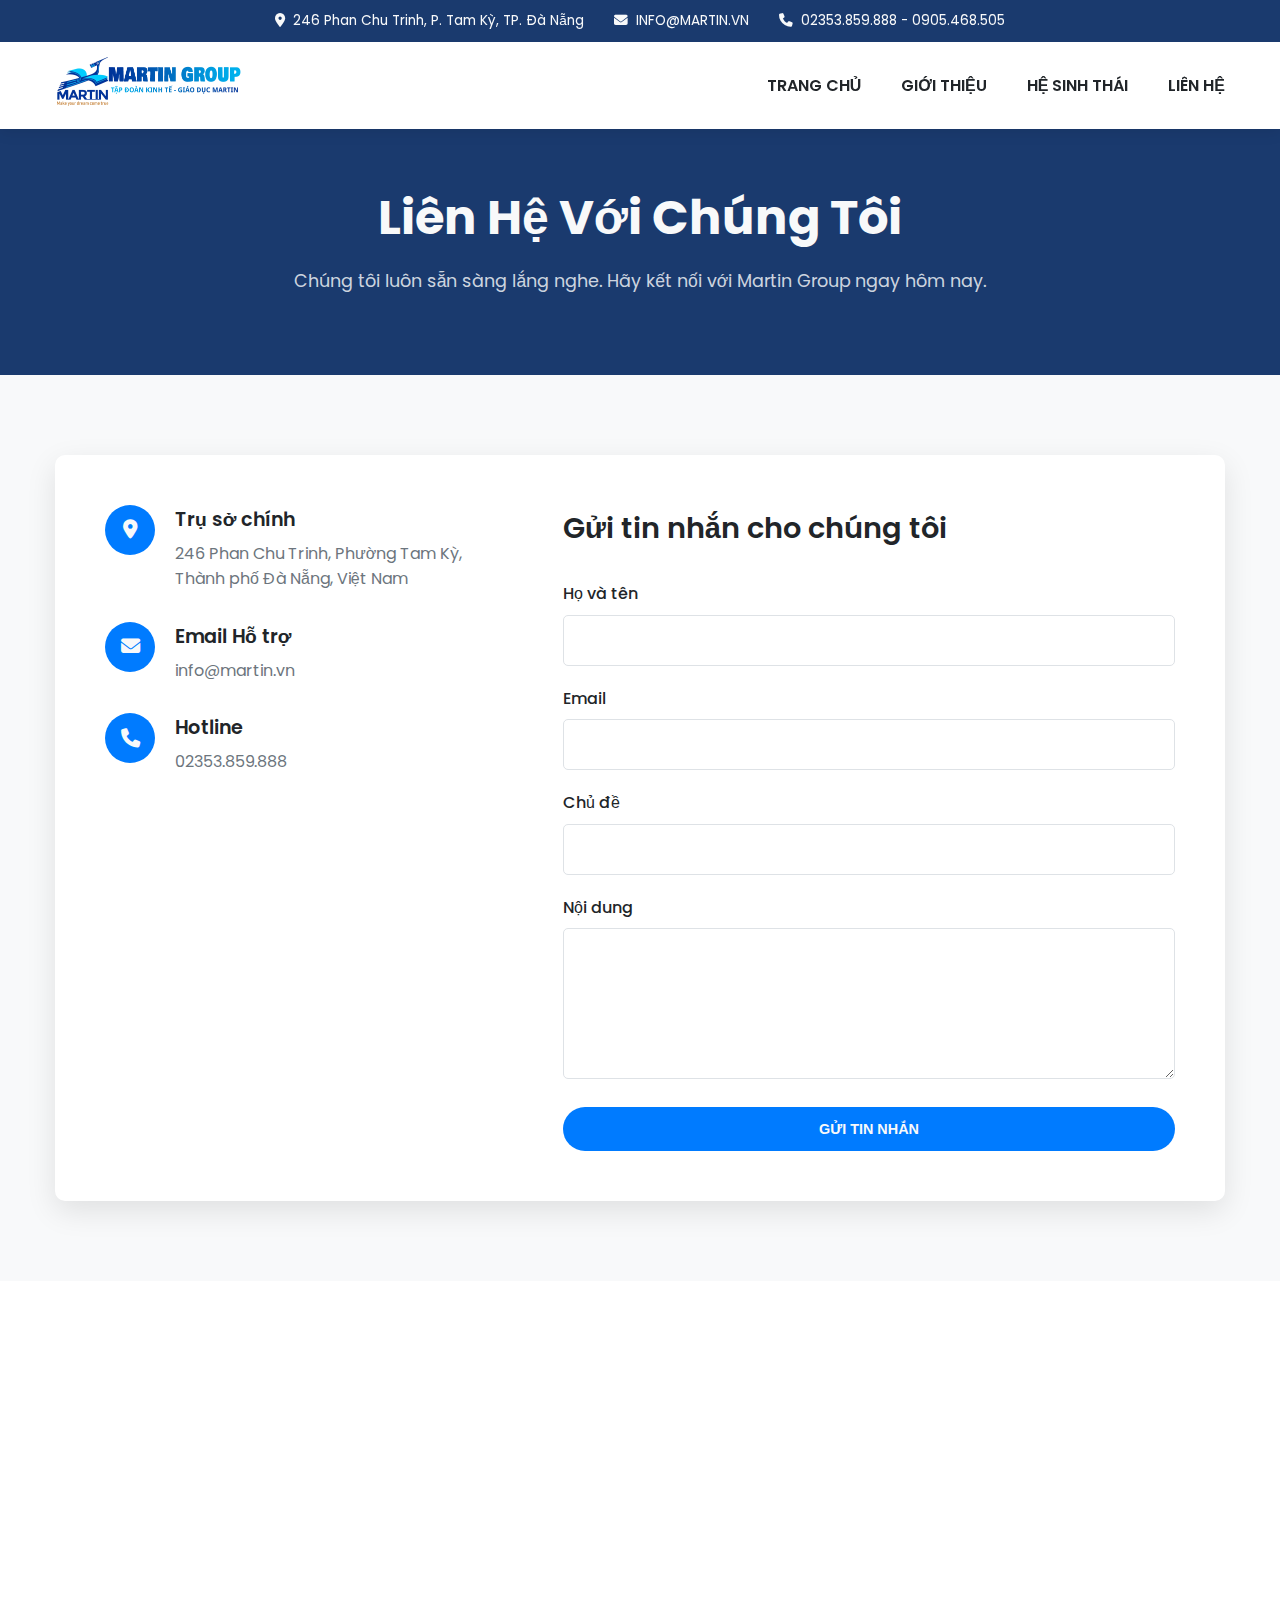
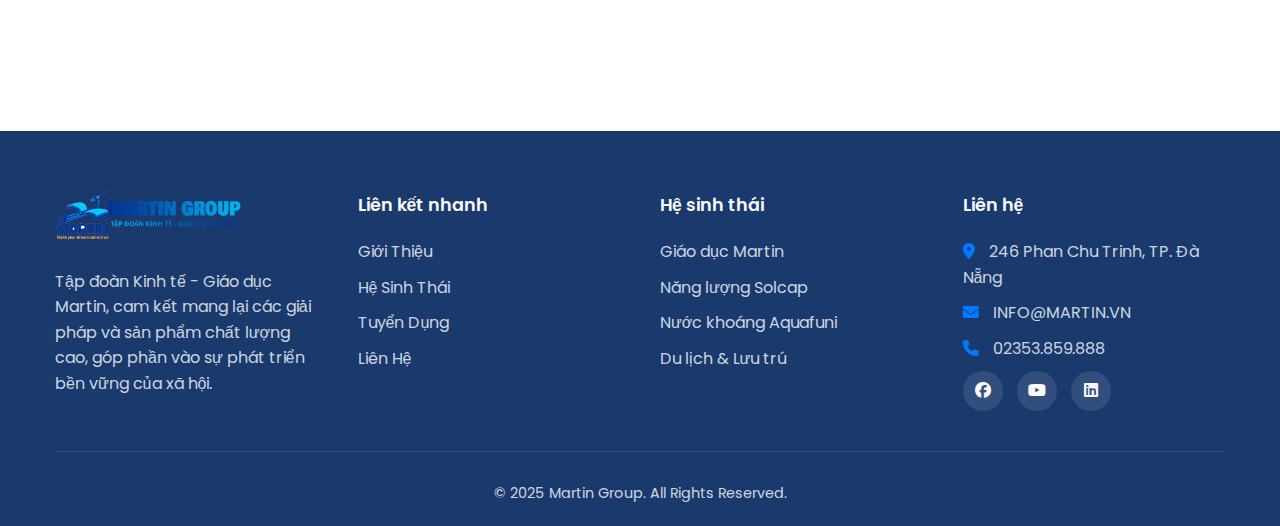
<file: contact.html>
<!DOCTYPE html>
<html lang="vi">

<head>
    <meta charset="UTF-8">
    <meta name="viewport" content="width=device-width, initial-scale=1.0">
    <title>Liên Hệ - Martin Group</title>

    <link rel="preconnect" href="https://fonts.googleapis.com">
    <link rel="preconnect" href="https://fonts.gstatic.com" crossorigin>
    <link href="https://fonts.googleapis.com/css2?family=Poppins:wght@400;500;600;700&display=swap" rel="stylesheet">

    <link rel="stylesheet" href="https://cdnjs.cloudflare.com/ajax/libs/font-awesome/6.5.2/css/all.min.css">

    <link rel="stylesheet" href="./assets/css/contact.css">
</head>

<body>

    <header id="header" class="header">
        <div class="top-bar">
            <div class="container">
                <div class="top-bar-info">
                    <span><i class="fas fa-map-marker-alt"></i> 246 Phan Chu Trinh, P. Tam Kỳ, TP. Đà Nẵng</span>
                    <span><i class="fas fa-envelope"></i> INFO@MARTIN.VN</span>
                    <span><i class="fas fa-phone"></i> 02353.859.888 - 0905.468.505</span>
                </div>
            </div>
        </div>
        <nav class="main-nav">
            <div class="container">
                <a href="#" class="logo">
                    <img src="./assets/images/logo header.png" alt="Martin Group Logo">
                </a>
                <ul class="nav-menu">
                    <li><a target="_self" href="index.html" class="nav-link">Trang Chủ</a></li>
                    <li><a target="_self" href="https://martin.vn/ve-martin" class="nav-link">Giới Thiệu</a></li>
                    <li><a target="_self" href="ecosytem.html" class="nav-link">Hệ Sinh Thái</a></li>
                    <li><a target="_self" href="contact.html" class="nav-link ">Liên Hệ</a></li>
                </ul>
                <div class="hamburger">
                    <span class="bar"></span>
                    <span class="bar"></span>
                    <span class="bar"></span>
                </div>
            </div>
        </nav>
    </header>

    <main>
        <section class="page-hero">
            <div class="container">
                <h1 class="page-title">Liên Hệ Với Chúng Tôi</h1>
                <p class="page-subtitle">Chúng tôi luôn sẵn sàng lắng nghe. Hãy kết nối với Martin Group ngay hôm nay.
                </p>
            </div>
        </section>

        <section class="contact-section section-padding">
            <div class="container">
                <div class="contact-grid">
                    <div class="contact-info">
                        <div class="info-card">
                            <div class="info-icon"><i class="fas fa-map-marker-alt"></i></div>
                            <div class="info-text">
                                <h4>Trụ sở chính</h4>
                                <p>246 Phan Chu Trinh, Phường Tam Kỳ, Thành phố Đà Nẵng, Việt Nam</p>
                            </div>
                        </div>
                        <div class="info-card">
                            <div class="info-icon"><i class="fas fa-envelope"></i></div>
                            <div class="info-text">
                                <h4>Email Hỗ trợ</h4>
                                <p><a href="mailto:info@martin.vn">info@martin.vn</a></p>
                            </div>
                        </div>
                        <div class="info-card">
                            <div class="info-icon"><i class="fas fa-phone"></i></div>
                            <div class="info-text">
                                <h4>Hotline</h4>
                                <p><a href="tel:02353859888">02353.859.888</a></p>
                            </div>
                        </div>
                    </div>

                    <div class="contact-form">
                        <h2>Gửi tin nhắn cho chúng tôi</h2>
                        <form action="#">
                            <div class="form-group">
                                <label for="name">Họ và tên</label>
                                <input type="text" id="name" name="name" required>
                            </div>
                            <div class="form-group">
                                <label for="email">Email</label>
                                <input type="email" id="email" name="email" required>
                            </div>
                            <div class="form-group">
                                <label for="subject">Chủ đề</label>
                                <input type="text" id="subject" name="subject" required>
                            </div>
                            <div class="form-group">
                                <label for="message">Nội dung</label>
                                <textarea id="message" name="message" rows="5" required></textarea>
                            </div>
                            <button type="submit" class="btn btn-primary">Gửi Tin Nhắn</button>
                        </form>
                    </div>
                </div>
            </div>
        </section>

        <section class="map-section">
            <iframe
                src="https://www.google.com/maps/embed?pb=!1m18!1m12!1m3!1d3840.404550058983!2d108.4838386758696!3d15.727918949829986!2m3!1f0!2f0!3f0!3m2!1i1024!2i768!4f13.1!3m3!1m2!1s0x3169c8e8e7529491%3A0x2724458a69a68a5c!2zMjQ2IMSQLiBQaGFuIENodSBUcmluaCwgUGjGsOG7nW5nIEFuIE3hu7ksIFRhbSBL4buzLCBRdeG6o25nIE5hbSwgVmlldG5hbQ!5e0!3m2!1sen!2s!4v1720721245123!5m2!1sen!2s"
                width="600" height="450" style="border:0;" allowfullscreen="" loading="lazy"
                referrerpolicy="no-referrer-when-downgrade">
            </iframe>
        </section>
    </main>

    <footer class="footer">
        <div class="container">
            <div class="footer-grid">
                <div class="footer-col">
                    <img src="./assets/images/logo header.png" alt="Martin Group Logo" class="footer-logo">
                    <p class="footer-about">Tập đoàn Kinh tế - Giáo dục Martin, cam kết mang lại các giải pháp và sản
                        phẩm chất lượng cao, góp phần vào sự phát triển bền vững của xã hội.</p>
                </div>
                <div class="footer-col">
                    <h4>Liên kết nhanh</h4>
                    <ul>
                        <li><a href="#">Giới Thiệu</a></li>
                        <li><a href="#">Hệ Sinh Thái</a></li>
                        <li><a href="#">Tuyển Dụng</a></li>
                        <li><a href="#">Liên Hệ</a></li>
                    </ul>
                </div>
                <div class="footer-col">
                    <h4>Hệ sinh thái</h4>
                    <ul>
                        <li><a href="#">Giáo dục Martin</a></li>
                        <li><a href="#">Năng lượng Solcap</a></li>
                        <li><a href="#">Nước khoáng Aquafuni</a></li>
                        <li><a href="#">Du lịch & Lưu trú</a></li>
                    </ul>
                </div>
                <div class="footer-col">
                    <h4>Liên hệ</h4>
                    <p><i class="fas fa-map-marker-alt"></i> 246 Phan Chu Trinh, TP. Đà Nẵng</p>
                    <p><i class="fas fa-envelope"></i> INFO@MARTIN.VN</p>
                    <p><i class="fas fa-phone"></i> 02353.859.888</p>
                    <div class="footer-social">
                        <a target="_self" href="https://www.facebook.com/TapdoanKinhteGiaoducMARTIN"><i class="fab fa-facebook"></i></a>
                        <a href="#"><i class="fab fa-youtube"></i></a>
                        <a href="#"><i class="fab fa-linkedin"></i></a>
                    </div>
                </div>
            </div>
            <div class="footer-copyright">
                <p>© 2025 Martin Group. All Rights Reserved.</p>
            </div>
        </div>
    </footer>

    <script src="./assets/js/contact.js"></script>
</body>

</html>
</file>
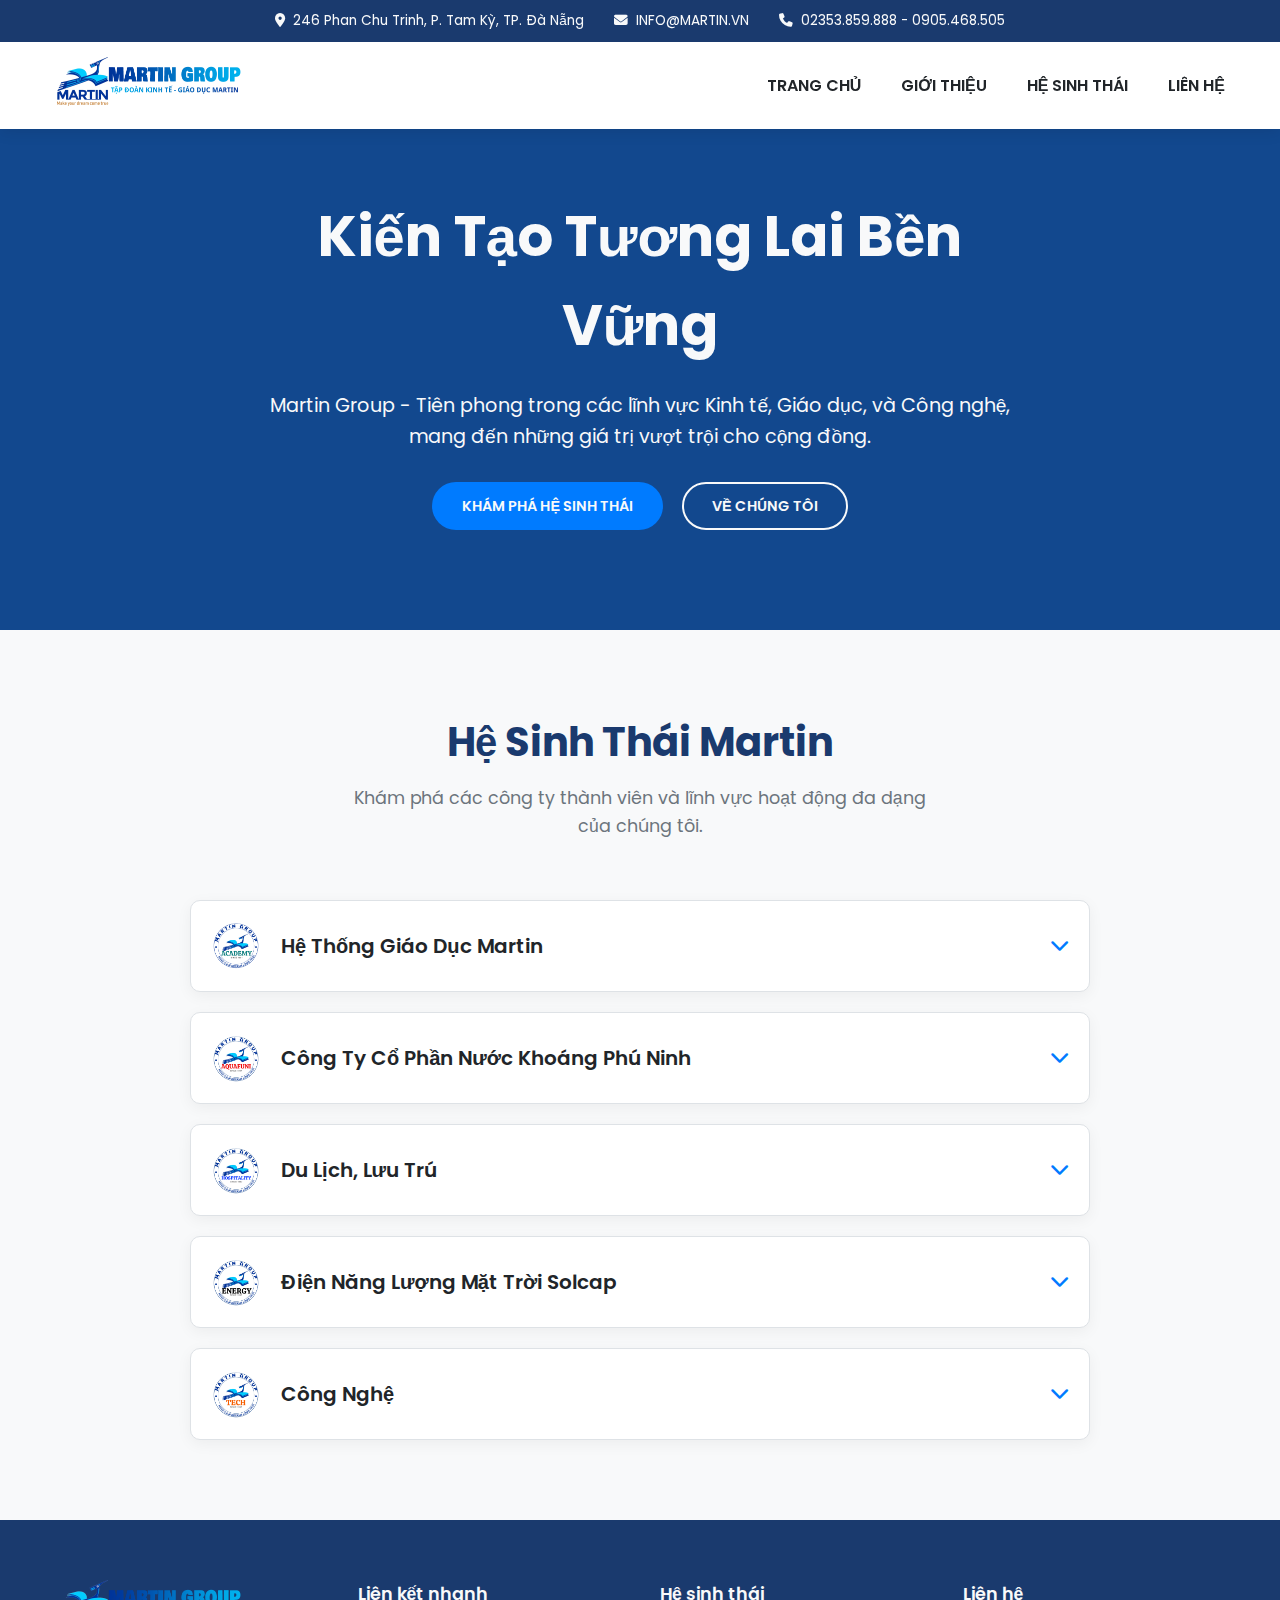
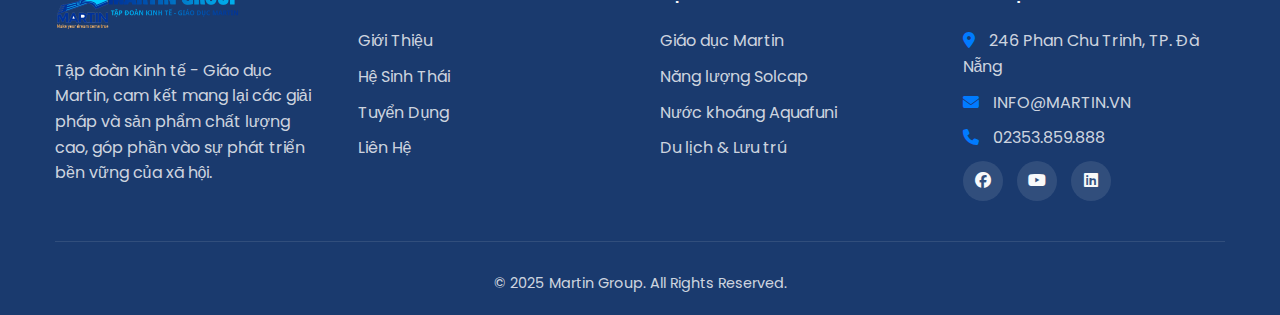
<file: ecosytem.html>
<!DOCTYPE html>
<html lang="vi">

<head>
    <meta charset="UTF-8">
    <meta name="viewport" content="width=device-width, initial-scale=1.0">
    <title>Martin Group - Kiến tạo Tương lai Bền vững</title>

    <link rel="preconnect" href="https://fonts.googleapis.com">
    <link rel="preconnect" href="https://fonts.gstatic.com" crossorigin>
    <link href="https://fonts.googleapis.com/css2?family=Poppins:wght@400;500;600;700&display=swap" rel="stylesheet">

    <link rel="stylesheet" href="https://cdnjs.cloudflare.com/ajax/libs/font-awesome/6.5.2/css/all.min.css">

    <link rel="stylesheet" href="./assets/css/ecosytem.css">
</head>

<body>

    <header id="header" class="header">
        <div class="top-bar">
            <div class="container">
                <div class="top-bar-info">
                    <span><i class="fas fa-map-marker-alt"></i> 246 Phan Chu Trinh, P. Tam Kỳ, TP. Đà Nẵng</span>
                    <span><i class="fas fa-envelope"></i> INFO@MARTIN.VN</span>
                    <span><i class="fas fa-phone"></i> 02353.859.888 - 0905.468.505</span>
                </div>
            </div>
        </div>
        <nav class="main-nav">
            <div class="container">
                <a href="#" class="logo">
                    <img src="./assets/images/logo header.png" alt="Martin Group Logo">
                </a>
                <ul class="nav-menu">
                    <li><a target="_self" href="index.html" class="nav-link">Trang Chủ</a></li>
                    <li><a target="_self" href="https://martin.vn/ve-martin" class="nav-link">Giới Thiệu</a></li>
                    <li><a target="_self" href="ecosytem.html" class="nav-link">Hệ Sinh Thái</a></li>
                    <li><a target="_self" href="contact.html" class="nav-link ">Liên Hệ</a></li>
                </ul>
                <div class="hamburger">
                    <span class="bar"></span>
                    <span class="bar"></span>
                    <span class="bar"></span>
                </div>
            </div>
        </nav>
    </header>

    <main>
        <section class="hero">
            <div class="hero-overlay"></div>
            <div class="hero-content">
                <h1 class="hero-title">Kiến Tạo Tương Lai Bền Vững</h1>
                <p class="hero-subtitle">Martin Group - Tiên phong trong các lĩnh vực Kinh tế, Giáo dục, và Công nghệ,
                    mang đến những giá trị vượt trội cho cộng đồng.</p>
                <div class="hero-buttons">
                    <a href="#ecosystem" class="btn btn-primary">Khám Phá Hệ Sinh Thái</a>
                    <a href="#" class="btn btn-secondary">Về Chúng Tôi</a>
                </div>
            </div>
        </section>

        <section id="ecosystem" class="ecosystem section-padding">
            <div class="container">
                <div class="section-title">
                    <h2>Hệ Sinh Thái Martin</h2>
                    <p>Khám phá các công ty thành viên và lĩnh vực hoạt động đa dạng của chúng tôi.</p>
                </div>
                <div class="ecosystem-accordion">
                    <div class="accordion-item">
                        <div class="accordion-header">
                            <img src="./assets/images/Martin Academy.png" alt="Martin Academy Logo"
                                class="header-logo">
                            <h3 class="header-title">Hệ Thống Giáo Dục Martin</h3>
                            <span class="header-icon"><i class="fas fa-chevron-down"></i></span>
                        </div>
                        <div class="accordion-content">
                            <div class="content-inner">
                                <p>Là thương hiệu giáo dục Chất lượng cao, Hệ thống giáo dục Martin đã mở rộng đầy đủ
                                    các cấp học góp phần cung cấp nguồn nhân lực chất lượng cao cho thị trường. Bao gồm:
                                </p>
                                <ul>
                                    <li>Trường Mầm non Martin</li>
                                    <li>Trường TH, THCS, THPT Hoàng Sa</li>
                                    <li>Trung cấp Bách Khoa Quảng Nam</li>
                                    <li>Trung tâm Tin học và Ngoại ngữ Martin</li>
                                </ul>
                                <a href="https://academy.martin.vn/" class="btn btn-tertiary" target="_blank">Xem
                                    Thêm</a>
                            </div>
                        </div>
                    </div>

                    <div class="accordion-item">
                        <div class="accordion-header">
                            <img src="./assets/images/Martin Aquafuni.png" alt="Aquafuni Logo"
                                class="header-logo">
                            <h3 class="header-title">Công Ty Cổ Phần Nước Khoáng Phú Ninh</h3>
                            <span class="header-icon"><i class="fas fa-chevron-down"></i></span>
                        </div>
                        <div class="accordion-content">
                            <div class="content-inner">
                                <p>Là một trong những sản phẩm nước khoáng thiên nhiên chất lượng cao, mang lại nhiều
                                    lợi ích cho sức khỏe. Đây là một lựa chọn phù hợp cho gia đình bạn.</p>
                            </div>
                        </div>
                    </div>

                    <div class="accordion-item">
                        <div class="accordion-header">
                            <img src="./assets/images/Martin lưu trú.png" alt="Martin Hospitality Logo"
                                class="header-logo">
                            <h3 class="header-title">Du Lịch, Lưu Trú</h3>
                            <span class="header-icon"><i class="fas fa-chevron-down"></i></span>
                        </div>
                        <div class="accordion-content">
                            <div class="content-inner">
                                <p>Martin Group tiếp tục đẩy mạnh, hoàn thiện và nâng cấp chất lượng cũng như hiệu quả
                                    hoạt động. Đây là hệ sinh thái quan trọng để hỗ trợ công tác nghiên cứu và thương
                                    mại hóa các sản phẩm.</p>
                            </div>
                        </div>
                    </div>

                    <div class="accordion-item">
                        <div class="accordion-header">
                            <img src="./assets/images/MTG-Enery.png" alt="Martin Energy Logo"
                                class="header-logo">
                            <h3 class="header-title">Điện Năng Lượng Mặt Trời Solcap</h3>
                            <span class="header-icon"><i class="fas fa-chevron-down"></i></span>
                        </div>
                        <div class="accordion-content">
                            <div class="content-inner">
                                <p>Chúng tôi cung cấp các giải pháp điện năng lượng mặt trời hiệu quả, tiết kiệm chi phí
                                    và thân thiện với môi trường. Với các dịch vụ gồm tư vấn thiết kế, thi công, lắp đặt
                                    và bảo hành hệ thống điện năng lượng mặt trời.</p>
                                <a href="https://solcapvietnam.com/" class="btn btn-tertiary" target="_blank">Xem
                                    Thêm</a>
                            </div>
                        </div>
                    </div>

                    <div class="accordion-item">
                        <div class="accordion-header">
                            <img src="./assets/images/Logo-MTG-tech.png" alt="Martin Tech Logo"
                                class="header-logo">
                            <h3 class="header-title">Công Nghệ</h3>
                            <span class="header-icon"><i class="fas fa-chevron-down"></i></span>
                        </div>
                        <div class="accordion-content">
                            <div class="content-inner">
                                <p>Martin Group đã nhanh chóng nắm bắt cơ hội không ngừng đầu tư, triển khai và tích hợp
                                    ngày càng nhiều các ứng dụng công nghệ mới vào các hoạt động, trải nghiệm khách
                                    hàng. Từ đó kiến tạo hệ sinh thái truyền thông số trong tất cả các lĩnh vực.</p>
                            </div>
                        </div>
                    </div>
                </div>
            </div>
        </section>
    </main>

    <footer class="footer">
        <div class="container">
            <div class="footer-grid">
                <div class="footer-col">
                    <img src="./assets/images/logo header.png" alt="Martin Group Logo" class="footer-logo">
                    <p class="footer-about">Tập đoàn Kinh tế - Giáo dục Martin, cam kết mang lại các giải pháp và sản
                        phẩm chất lượng cao, góp phần vào sự phát triển bền vững của xã hội.</p>
                </div>
                <div class="footer-col">
                    <h4>Liên kết nhanh</h4>
                    <ul>
                        <li><a href="#">Giới Thiệu</a></li>
                        <li><a href="#">Hệ Sinh Thái</a></li>
                        <li><a href="#">Tuyển Dụng</a></li>
                        <li><a href="#">Liên Hệ</a></li>
                    </ul>
                </div>
                <div class="footer-col">
                    <h4>Hệ sinh thái</h4>
                    <ul>
                        <li><a href="#">Giáo dục Martin</a></li>
                        <li><a href="#">Năng lượng Solcap</a></li>
                        <li><a href="#">Nước khoáng Aquafuni</a></li>
                        <li><a href="#">Du lịch & Lưu trú</a></li>
                    </ul>
                </div>
                <div class="footer-col">
                    <h4>Liên hệ</h4>
                    <p><i class="fas fa-map-marker-alt"></i> 246 Phan Chu Trinh, TP. Đà Nẵng</p>
                    <p><i class="fas fa-envelope"></i> INFO@MARTIN.VN</p>
                    <p><i class="fas fa-phone"></i> 02353.859.888</p>
                    <div class="footer-social">
                        <a href="#"><i class="fab fa-facebook"></i></a>
                        <a href="#"><i class="fab fa-youtube"></i></a>
                        <a href="#"><i class="fab fa-linkedin"></i></a>
                    </div>
                </div>
            </div>
            <div class="footer-copyright">
                <p>© 2025 Martin Group. All Rights Reserved.</p>
            </div>
        </div>
    </footer>

    <script src="./assets/js/script.js"></script>
</body>

</html>
</file>
<file: assets/css/contact.css>
/* =========== GLOBAL STYLES & VARIABLES =========== */
:root {
    --primary-blue: #007BFF;
    --dark-blue: #1A3A6E;
    --text-dark: #212529;
    --text-light: #F8F9FA;
    --bg-white: #FFFFFF;
    --bg-light-gray: #F8F9FA;
    --border-color: #DEE2E6;
}

* {
    margin: 0;
    padding: 0;
    box-sizing: border-box;
}

html {
    scroll-behavior: smooth;
}

body {
    font-family: 'Poppins', sans-serif;
    color: var(--text-dark);
    background-color: var(--bg-white);
    line-height: 1.6;
}

.container {
    max-width: 1200px;
    margin: 0 auto;
    padding: 0 15px;
}

a {
    text-decoration: none;
    color: inherit;
    transition: color 0.3s ease;
}

ul {
    list-style: none;
}

.section-padding {
    padding: 80px 0;
}

/* =========== HEADER =========== */
.header {
    width: 100%;
    position: fixed;
    top: 0;
    left: 0;
    z-index: 1000;
    background-color: var(--bg-white);
    box-shadow: 0 2px 15px rgba(0, 0, 0, 0.1);
}

.top-bar {
    background-color: var(--dark-blue);
    color: var(--text-light);
    padding: 10px 0;
    font-size: 0.85rem;
}

.top-bar .top-bar-info {
    display: flex;
    justify-content: center;
    align-items: center;
    gap: 30px;
    flex-wrap: wrap;
}

.top-bar-info span {
    display: flex;
    align-items: center;
    gap: 8px;
}

.main-nav {
    padding: 15px 0;
}

.main-nav .container {
    display: flex;
    justify-content: space-between;
    align-items: center;
}

.logo img {
    height: 50px;
}

.nav-menu {
    display: flex;
    gap: 40px;
}

.nav-link {
    font-weight: 600;
    font-size: 1rem;
    text-transform: uppercase;
    position: relative;
    padding: 5px 0;
}

.nav-link::after {
    content: '';
    position: absolute;
    bottom: 0;
    left: 0;
    width: 0;
    height: 2px;
    background-color: var(--primary-blue);
    transition: width 0.3s ease;
}

.nav-link:hover, .nav-link.active {
    color: var(--primary-blue);
}

.nav-link:hover::after, .nav-link.active::after {
    width: 100%;
}

.hamburger {
    display: none;
    cursor: pointer;
}

.bar {
    display: block;
    width: 25px;
    height: 3px;
    margin: 5px auto;
    transition: all 0.3s ease-in-out;
    background-color: var(--text-dark);
}

/* =========== PAGE HERO =========== */
.page-hero {
    background-color: var(--dark-blue);
    color: var(--text-light);
    padding: 180px 0 80px 0; /* Padding top lớn để không bị header che */
    text-align: center;
}

.page-title {
    font-size: 3rem;
    font-weight: 700;
}

.page-subtitle {
    font-size: 1.1rem;
    color: rgba(255, 255, 255, 0.8);
    margin-top: 10px;
}

/* =========== CONTACT SECTION =========== */
.contact-section {
    background-color: var(--bg-light-gray);
}

.contact-grid {
    display: grid;
    grid-template-columns: 1fr 1.5fr;
    gap: 50px;
    background-color: var(--bg-white);
    padding: 50px;
    border-radius: 10px;
    box-shadow: 0 10px 30px rgba(0,0,0,0.1);
}

/* Contact Info (Left) */
.contact-info .info-card {
    display: flex;
    align-items: flex-start;
    gap: 20px;
    margin-bottom: 30px;
}

.info-card .info-icon {
    flex-shrink: 0;
    width: 50px;
    height: 50px;
    background-color: var(--primary-blue);
    color: var(--text-light);
    border-radius: 50%;
    display: flex;
    justify-content: center;
    align-items: center;
    font-size: 1.2rem;
}

.info-card .info-text h4 {
    font-size: 1.2rem;
    font-weight: 600;
    margin-bottom: 5px;
}

.info-card .info-text p {
    color: #6c757d;
}
.info-card .info-text a:hover {
    color: var(--primary-blue);
}


/* Contact Form (Right) */
.contact-form h2 {
    font-size: 1.8rem;
    font-weight: 600;
    margin-bottom: 30px;
}

.form-group {
    margin-bottom: 20px;
}

.form-group label {
    display: block;
    margin-bottom: 8px;
    font-weight: 500;
}

.form-group input,
.form-group textarea {
    width: 100%;
    padding: 12px;
    border: 1px solid var(--border-color);
    border-radius: 5px;
    font-family: 'Poppins', sans-serif;
    font-size: 1rem;
    transition: border-color 0.3s ease, box-shadow 0.3s ease;
}

.form-group input:focus,
.form-group textarea:focus {
    outline: none;
    border-color: var(--primary-blue);
    box-shadow: 0 0 0 3px rgba(0, 123, 255, 0.25);
}

.btn {
    padding: 12px 28px;
    border-radius: 50px;
    font-weight: 600;
    text-transform: uppercase;
    transition: all 0.3s ease;
    border: 2px solid transparent;
    font-size: 0.9rem;
    cursor: pointer;
}

.btn-primary {
    background-color: var(--primary-blue);
    color: var(--text-light);
    width: 100%;
}

.btn-primary:hover {
    background-color: #0069d9;
    transform: translateY(-3px);
}

/* =========== MAP SECTION =========== */
.map-section iframe {
    width: 100%;
    height: 450px;
    border: 0;
    display: block;
}

/* =========== FOOTER =========== */
.footer {
    background-color: var(--dark-blue);
    color: rgba(255, 255, 255, 0.8);
    padding: 60px 0 20px;
}

.footer-grid {
    display: grid;
    grid-template-columns: repeat(auto-fit, minmax(250px, 1fr));
    gap: 40px;
    margin-bottom: 40px;
}

.footer-logo {
    height: 50px;
    margin-bottom: 20px;
}

.footer-col h4 {
    font-size: 1.1rem;
    font-weight: 600;
    color: var(--text-light);
    margin-bottom: 20px;
}

.footer-col ul li {
    margin-bottom: 10px;
}

.footer-col ul li a:hover {
    color: var(--primary-blue);
    padding-left: 5px;
}

.footer-col p {
    margin-bottom: 10px;
}

.footer-col p i {
    margin-right: 10px;
    color: var(--primary-blue);
}

.footer-social a {
    display: inline-block;
    width: 40px;
    height: 40px;
    line-height: 40px;
    text-align: center;
    border-radius: 50%;
    background-color: rgba(255,255,255,0.1);
    color: var(--text-light);
    margin-right: 10px;
}

.footer-social a:hover {
    background-color: var(--primary-blue);
}

.footer-copyright {
    text-align: center;
    padding-top: 30px;
    border-top: 1px solid rgba(255,255,255,0.1);
    font-size: 0.9rem;
}

/* === KEYFRAMES CHO ANIMATION MOBILE MENU === */
@keyframes navLinkFade {
    from {
        opacity: 0;
        transform: translateY(20px);
    }
    to {
        opacity: 1;
        transform: translateY(0);
    }
}


/* =========== RESPONSIVE STYLES =========== */
@media(max-width: 992px) {
    .hamburger {
        display: block;
        z-index: 1001;
    }

    .hamburger.active .bar {
        background-color: var(--text-light);
    }
    
    .hamburger.active .bar:nth-child(2) {
        opacity: 0;
    }
    .hamburger.active .bar:nth-child(1) {
        transform: translateY(8px) rotate(45deg);
    }
    .hamburger.active .bar:nth-child(3) {
        transform: translateY(-8px) rotate(-45deg);
    }
    
    .nav-menu {
        position: fixed;
        left: 0;
        top: 0;
        height: 100vh;
        width: 100vw;
        background-color: rgba(26, 58, 110, 0.98);
        
        display: flex;
        flex-direction: column;
        justify-content: center;
        align-items: center;
        gap: 30px;
        
        transform: translateY(-100%);
        transition: transform 0.5s cubic-bezier(0.77, 0, 0.175, 1);
    }

    .nav-menu.active {
        transform: translateY(0);
    }

    .nav-menu li {
        opacity: 0;
    }

    .nav-menu.active li {
        animation: navLinkFade 0.5s ease forwards;
    }
    .nav-menu.active li:nth-child(1) { animation-delay: 0.3s; }
    .nav-menu.active li:nth-child(2) { animation-delay: 0.4s; }
    .nav-menu.active li:nth-child(3) { animation-delay: 0.5s; }
    .nav-menu.active li:nth-child(4) { animation-delay: 0.6s; }

    .nav-link {
        font-size: 1.5rem;
        color: var(--text-light);
    }
    .nav-link::after {
        background-color: var(--text-light);
    }

    .contact-grid {
        grid-template-columns: 1fr;
    }
}

@media(max-width: 768px) {
    .top-bar { display: none; }
    .main-nav { padding: 10px 0; }
    .logo img { height: 45px; }

    .page-hero {
        padding: 120px 0 60px 0;
    }
    .page-title {
        font-size: 2.5rem;
    }

    .contact-grid {
        padding: 30px;
    }
}
</file>
<file: assets/css/ecosytem.css>
/* =========== GLOBAL STYLES & VARIABLES =========== */
:root {
    --primary-blue: #007BFF;
    --dark-blue: #1A3A6E;
    --text-dark: #212529;
    --text-light: #F8F9FA;
    --bg-white: #FFFFFF;
    --bg-light-gray: #F8F9FA;
    --border-color: #DEE2E6;
}

* {
    margin: 0;
    padding: 0;
    box-sizing: border-box;
}

html {
    scroll-behavior: smooth;
}

body {
    font-family: 'Poppins', sans-serif;
    color: var(--text-dark);
    background-color: var(--bg-white);
    line-height: 1.6;
}

.container {
    max-width: 1200px;
    margin: 0 auto;
    padding: 0 15px;
}

a {
    text-decoration: none;
    color: inherit;
}

ul {
    list-style: none;
}

.section-padding {
    padding: 80px 0;
}

.section-title {
    text-align: center;
    margin-bottom: 60px;
}

.section-title h2 {
    font-size: 2.5rem;
    font-weight: 700;
    margin-bottom: 10px;
    color: var(--dark-blue);
}

.section-title p {
    font-size: 1.1rem;
    color: #6c757d;
    max-width: 600px;
    margin: 0 auto;
}

/* =========== HEADER =========== */
.header {
    width: 100%;
    position: fixed;
    top: 0;
    left: 0;
    z-index: 1000;
    background-color: var(--bg-white);
    box-shadow: 0 2px 15px rgba(0, 0, 0, 0.1);
}

.top-bar {
    background-color: var(--dark-blue);
    color: var(--text-light);
    padding: 10px 0;
    font-size: 0.85rem;
}

.top-bar .top-bar-info {
    display: flex;
    justify-content: center;
    align-items: center;
    gap: 30px;
    flex-wrap: wrap;
}

.top-bar-info span {
    display: flex;
    align-items: center;
    gap: 8px;
}

.main-nav {
    padding: 15px 0;
}

.main-nav .container {
    display: flex;
    justify-content: space-between;
    align-items: center;
}

.logo img {
    height: 50px;
}

.nav-menu {
    display: flex;
    gap: 40px;
}

.nav-link {
    font-weight: 600;
    font-size: 1rem;
    text-transform: uppercase;
    position: relative;
    padding: 5px 0;
    transition: color 0.3s ease;
}

.nav-link::after {
    content: '';
    position: absolute;
    bottom: 0;
    left: 0;
    width: 0;
    height: 2px;
    background-color: var(--primary-blue);
    transition: width 0.3s ease;
}

.nav-link:hover, .nav-link.active {
    color: var(--primary-blue);
}

.nav-link:hover::after, .nav-link.active::after {
    width: 100%;
}

.hamburger {
    display: none;
    cursor: pointer;
}

.bar {
    display: block;
    width: 25px;
    height: 3px;
    margin: 5px auto;
    transition: all 0.3s ease-in-out;
    background-color: var(--text-dark);
}

/* =========== HERO SECTION =========== */
.hero {
    position: relative;
    height: 70vh;
    display: flex;
    justify-content: center;
    align-items: center;
    text-align: center;
    color: var(--text-light);
    background: #0069d9
}

.hero-overlay {
    position: absolute;
    top: 0;
    left: 0;
    width: 100%;
    height: 100%;
    background-color: rgba(26, 58, 110, 0.7);
}

.hero-content {
    position: relative;
    z-index: 2;
    max-width: 800px;
    padding: 0 15px;
}

.hero-title {
    margin-top: 80px;
    font-size: 3.5rem;
    font-weight: 700;
    margin-bottom: 20px;
}

.hero-subtitle {
    font-size: 1.2rem;
    margin-bottom: 40px;
    font-weight: 400;
}

.btn {
    padding: 12px 28px;
    border-radius: 50px;
    font-weight: 600;
    text-transform: uppercase;
    transition: all 0.3s ease;
    border: 2px solid transparent;
    font-size: 0.9rem;
}

.btn-primary {
    background-color: var(--primary-blue);
    color: var(--text-light);
}

.btn-primary:hover {
    background-color: #0069d9;
    transform: translateY(-3px);
}

.btn-secondary {
    background-color: transparent;
    color: var(--text-light);
    border-color: var(--text-light);
    margin-left: 15px;
}

.btn-secondary:hover {
    background-color: var(--text-light);
    color: var(--text-dark);
    transform: translateY(-3px);
}


/* =========== ECOSYSTEM ACCORDION =========== */
.ecosystem {
    background-color: var(--bg-light-gray);
}
.ecosystem-accordion {
    max-width: 900px;
    margin: 0 auto;
    display: flex;
    flex-direction: column;
    gap: 20px;
}

.accordion-item {
    background-color: var(--bg-white);
    border-radius: 10px;
    border: 1px solid var(--border-color);
    box-shadow: 0 4px 15px rgba(0,0,0,0.05);
    overflow: hidden; 
    transition: all 0.4s ease;
}

.accordion-item.active {
     box-shadow: 0 10px 25px rgba(0,0,0,0.1);
     border-color: var(--primary-blue);
}

.accordion-header {
    display: flex;
    align-items: center;
    padding: 20px;
    cursor: pointer;
    gap: 20px;
}

.header-logo {
    height: 50px;
    flex-shrink: 0;
}

.header-title {
    flex-grow: 1;
    font-size: 1.25rem;
    font-weight: 600;
}

.header-icon {
    font-size: 1.2rem;
    color: var(--primary-blue);
    transition: transform 0.4s ease;
}

.accordion-item.active .header-icon {
    transform: rotate(180deg);
}

.accordion-content {
    max-height: 0; 
    overflow: hidden;
    transition: max-height 0.5s ease-in-out;
}

.accordion-item.active .accordion-content {
    max-height: 500px; 
}

/*
*** THAY ĐỔI THEO YÊU CẦU: NỀN XANH, CHỮ TRẮNG, NÚT HÀI HÒA ***
*/
.content-inner {
    padding: 30px;
    border-top: 1px solid var(--primary-blue);
    background-color: var(--primary-blue); /* Nền màu xanh dương */
    color: var(--text-light); /* Chữ màu sáng/trắng */
    border-bottom-left-radius: 8px;
    border-bottom-right-radius: 8px;
}

.content-inner p {
    margin-bottom: 15px;
    line-height: 1.7;
}
.content-inner ul {
    list-style-type: none;
    padding-left: 0;
}
.content-inner ul li {
    margin-bottom: 8px;
    padding-left: 20px;
    position: relative;
}

.content-inner ul li::before {
    content: '\f0da';
    font-family: 'Font Awesome 6 Free';
    font-weight: 900;
    position: absolute;
    left: 0;
    top: 2px;
    color: var(--text-light); /* Đổi màu icon cho hợp nền xanh */
}

/* Style cho nút "Xem Thêm" bên trong */
.btn-tertiary {
    display: inline-block;
    margin-top: 20px;
    font-weight: 600;
    border: 2px solid var(--bg-white); /* Viền trắng */
    padding: 8px 20px;
    border-radius: 50px;
    background-color: var(--bg-white); /* Nền trắng */
    color: var(--primary-blue); /* Chữ màu xanh */
    transition: all 0.3s ease;
}
.btn-tertiary:hover {
    background-color: rgba(255, 255, 255, 0.2); /* Nền hơi trong suốt khi hover */
    color: var(--text-light); /* Chữ trắng khi hover */
    border-color: var(--text-light);
}


/* =========== FOOTER =========== */
.footer {
    background-color: var(--dark-blue);
    color: rgba(255, 255, 255, 0.8);
    padding: 60px 0 20px;
}

.footer-grid {
    display: grid;
    grid-template-columns: repeat(auto-fit, minmax(250px, 1fr));
    gap: 40px;
    margin-bottom: 40px;
}

.footer-logo {
    height: 50px;
    margin-bottom: 20px;
}

.footer-col h4 {
    font-size: 1.1rem;
    font-weight: 600;
    color: var(--text-light);
    margin-bottom: 20px;
}

.footer-col ul li {
    margin-bottom: 10px;
}

.footer-col ul li a:hover {
    color: var(--primary-blue);
    padding-left: 5px;
}

.footer-col p {
    margin-bottom: 10px;
}

.footer-col p i {
    margin-right: 10px;
    color: var(--primary-blue);
}

.footer-social a {
    display: inline-block;
    width: 40px;
    height: 40px;
    line-height: 40px;
    text-align: center;
    border-radius: 50%;
    background-color: rgba(255,255,255,0.1);
    color: var(--text-light);
    margin-right: 10px;
    transition: background-color 0.3s ease;
}

.footer-social a:hover {
    background-color: var(--primary-blue);
}

.footer-copyright {
    text-align: center;
    padding-top: 30px;
    border-top: 1px solid rgba(255,255,255,0.1);
    font-size: 0.9rem;
}

/* === KEYFRAMES CHO ANIMATION MOBILE MENU === */
@keyframes navLinkFade {
    from {
        opacity: 0;
        transform: translateY(20px);
    }
    to {
        opacity: 1;
        transform: translateY(0);
    }
}


/* =========== RESPONSIVE STYLES =========== */
@media(max-width: 992px) {
    .hamburger {
        display: block;
        z-index: 1001;
    }

    .hamburger.active .bar {
        background-color: var(--text-light);
    }
    
    .hamburger.active .bar:nth-child(2) {
        opacity: 0;
    }
    .hamburger.active .bar:nth-child(1) {
        transform: translateY(8px) rotate(45deg);
    }
    .hamburger.active .bar:nth-child(3) {
        transform: translateY(-8px) rotate(-45deg);
    }
    
    .nav-menu {
        position: fixed;
        left: 0;
        top: 0;
        height: 100vh;
        width: 100vw;
        background-color: rgba(26, 58, 110, 0.98);
        
        display: flex;
        flex-direction: column;
        justify-content: center;
        align-items: center;
        gap: 30px;
        
        transform: translateY(-100%);
        transition: transform 0.5s cubic-bezier(0.77, 0, 0.175, 1);
    }

    .nav-menu.active {
        transform: translateY(0);
    }

    .nav-menu li {
        opacity: 0;
    }

    .nav-menu.active li {
        animation: navLinkFade 0.5s ease forwards;
    }
    .nav-menu.active li:nth-child(1) { animation-delay: 0.3s; }
    .nav-menu.active li:nth-child(2) { animation-delay: 0.4s; }
    .nav-menu.active li:nth-child(3) { animation-delay: 0.5s; }
    .nav-menu.active li:nth-child(4) { animation-delay: 0.6s; }

    .nav-link {
        font-size: 1.5rem;
        color: var(--text-light);
    }
    .nav-link::after {
        background-color: var(--text-light);
    }

    .hero-title {
        font-size: 3rem;
    }
}

@media(max-width: 768px) {
    .top-bar { display: none; }
    .main-nav { padding: 10px 0; }
    .logo img { height: 45px; }

    .hero-title {
        font-size: 2.5rem;
    }
    .hero-subtitle {
        font-size: 1rem;
    }

    .btn {
        padding: 12px 25px;
        width: 100%;
        display: block;
        margin-bottom: 10px;
    }
    .btn-secondary { margin-left: 0; }

    .section-title h2 {
        font-size: 2rem;
    }
}

@media (max-width: 576px) {
    .accordion-header {
        flex-direction: column;
        text-align: center;
        gap: 10px;
        position: relative;
    }
    .header-title { order: 2; }
    .header-logo { order: 1; }
    .header-icon {
        position: absolute;
        top: 20px;
        right: 20px;
        order: 3;
    }
}
</file>
